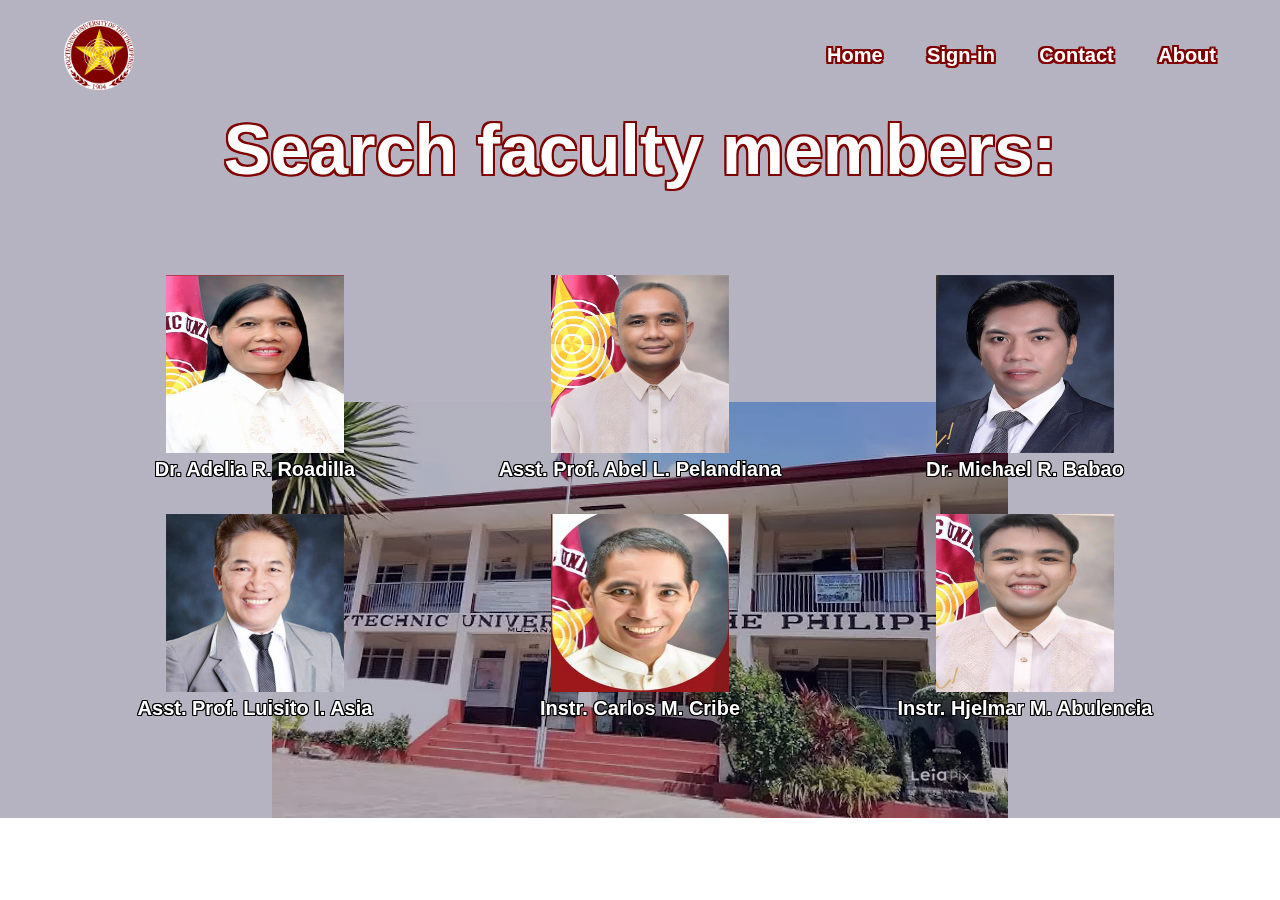
<file: pubmain.html>
<!DOCTYPE html>
<html>
<head>
    <meta name="viewport" content="width=device-width, initial-scale=1.0">
    <title> Welcome</title>
    <link rel="stylesheet" href="pubmCSS.css">
</head>
<body>
    <div class="hero">

        <video autoplay loop muted plays-inline class="vid">
            <source src="img/bkg_animation.mp4" type="video/mp4">
        </video>

        <nav>
            <img src="img/puplogo.png" class="logo">
            <ul>
                <li><a href="index.html">Home</a></li>
                <li><a href="signinportal.html">Sign-in</a></li>
                <li><a href="Contact.html">Contact</a></li>
                <li><a href="About.html">About</a></li>
            </ul>
        </nav>
        <div class="content">
            <h1>Search faculty members:</h1>  
            
            <div id="columns">
                <figure><a href="Display.html">
                   <img src="img/0.png">
                   <p>Dr. Adelia R. Roadilla</p>
                </a></figure>
                <figure><a href="Display.html">
                    <img src="img/1.png">
                    <p>Asst. Prof. Luisito I. Asia</p>
                 </a></figure>
                <figure><a href="Display.html">
                    <img src="img/2.png">
                    <p>Asst. Prof. Abel L. Pelandiana</p>
                 </a></figure>
                <figure><a href="Display.html">
                    <img src="img/3.png">
                    <p>Instr. Carlos M. Cribe</p>
                 </a></figure>
                <figure><a href="Display.html">
                    <img src="img/4.png">
                    <p>Dr. Michael R. Babao</p>
                 </a></figure>
                <figure><a href="Display.html">
                    <img src="img/5.png">
                    <p>Instr. Hjelmar M. Abulencia </p>
                 </a></figure>
            </div>
        </div>
    
</body>
</html>
</file>
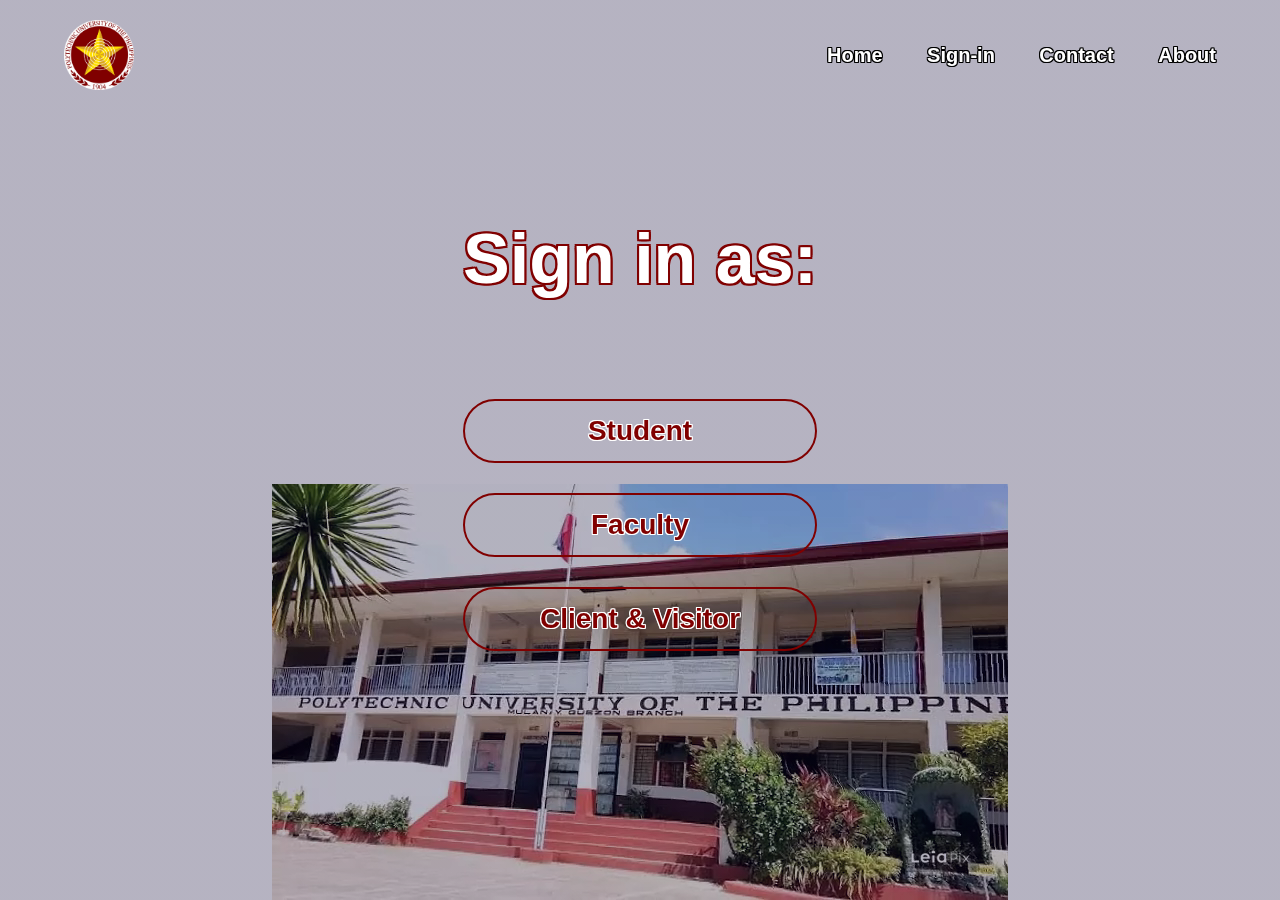
<file: signinportal.html>
<!DOCTYPE html>
<html>
<head>
    <meta name="viewport" content="width=device-width, initial-scale=1.0">
    <title> Welcome</title>
    <link rel="stylesheet" href="signinportalCSS.css">
</head>
<body>
    <div class="menu">

        <video autoplay loop muted plays-inline class="vid">
            <source src="img/bkg_animation.mp4" type="video/mp4">
        </video>

        <nav>
            <img src="img/puplogo.png" class="logo">
            <ul>
                <li><a href="index.html"  >Home</a></li>
                <li><a href="signinportal.html">Sign-in</a></li>
                <li><a href="Contact.html">Contact</a></li>
                <li><a href="About.html">About</a></li>
            </ul>
        </nav>
        <div class="content">
            <h1>Sign in as:</h1>
            <a href="student.php">Student</a>
            <a href="faculty.php">Faculty</a>
            <a href="CVP.php">Client & Visitor</a>
        </div>

</body>
</html>
</file>
<file: pubmCSS.css>
*{
    margin: 0;
    padding: 0;
    box-sizing: border-box;
    font-family: 'Poppins', sans-serif;
}

.hero {
    width: 100%;
    height: auto;
    background-image: linear-gradient(rgba(12,3,51,0.3),rgba(12,3,51,0.3));
    position: relative;
    padding: 0 5%;
    display: flex;
    align-items: center;
    justify-content: center;
}

nav{
    width: 100%;
    position: absolute;
    top: 0;
    left: 0;
    padding: 20px 5%;
    display: flex;
    align-items: center;
    justify-content: space-between;
}

nav .logo{
    width: 70px;
}

nav ul li{
    list-style: none;
    display: inline-block;
    margin-left: 40px;
    color: white;
}

nav ul li a{
	color: white; 
	transition: all ease 1s;
	border-radius: 10px;
    font-size: 20px;
    font-weight: bolder;
    text-decoration: none;
    text-shadow: -2px -2px 0 maroon,
    0   -2px 0 maroon,
    2px -2px 0 maroon,
    2px  0   0 maroon,
    2px  2px 0 maroon,
    0    2px 0 maroon,
   -2px  2px 0 maroon,
   -2px  0   0 maroon;
}

nav ul li a:hover{
    -webkit-text-stroke: 2px maroon;
    color:transparent;
    text-shadow: -1px -1px 0 white,
    0   -1px 0 white,
    1px -1px 0 white,
    1px  0   0 white,
    1px  1px 0 white,
    0    1px 0 white,
   -1px  1px 0 white,
   -1px  0   0 white;
}

.content {
    text-align: center;
}
.content h1{
    font-size: 70px;
    color:white;
    font-weight: 600;
    transition: 0.5s;
	text-shadow: -2px -2px 0 maroon,
    0   -2px 0 maroon,
    2px -2px 0 maroon,
    2px  0   0 maroon,
    2px  2px 0 maroon,
    0    2px 0 maroon,
   -2px  2px 0 maroon,
   -2px  0   0 maroon;
   margin-bottom: 100px;
   margin-top: 10%;
}

.content h1:hover{
    -webkit-text-stroke: 2px white;
    color:transparent;
}

.vid {
    position: absolute;
    bottom: 0;
    z-index: -1;
}

@media (min-aspect-ratio: 16/9){
    .vid{
        position: fixed;
 right: 0; 
 bottom: 0;
 min-width: 100%; 
 min-height: 100%;
 width: auto; 
 height: auto; 
 z-index: -100;
 background-size: cover;
    }
}

#columns {
    column-count: 3;
    column-gap: 5%;
    width: 100%;
    max-width: 1100px;
    margin: 50px auto;
}

#columns figure {
    break-inside: avoid;
    margin: 0 2px 15px;
    padding: 15px;
    padding-bottom: 10%;
}

#columns figure img {
    margin-top: -10%;
    width: 60%;
    height: auto;
}

#columns a {
    text-decoration: none;
    color: white; 
	transition: all ease 1s;
	border-radius: 10px;
    font-size: 20px;
    font-weight: bolder;
    text-decoration: none;
    text-shadow: -1px -1px 0 black,
    0   -1px 0 black,
    1px -1px 0 black,
    1px  0   0 black,
    1px  1px 0 black,
    0    1px 0 black,
   -1px  1px 0 black,
   -1px  0   0 black;
}

#columns a:hover{
    -webkit-text-stroke: 2px maroon;
    color:transparent;
    text-shadow: -1px -1px 0 white,
    0   -1px 0 white,
    1px -1px 0 white,
    1px  0   0 white,
    1px  1px 0 white,
    0    1px 0 white,
   -1px  1px 0 white,
   -1px  0   0 white;
}
</file>
<file: signinportalCSS.css>
*{
    margin: 0;
    padding: 0;
    box-sizing: border-box;
    font-family: 'Poppins', sans-serif;
}

.menu {
    width: 100%;
    height: 100vh;
    background-image: linear-gradient(rgba(12,3,51,0.3),rgba(12,3,51,0.3));
    position: relative;
    padding: 0 5%;
    display: flex;
    align-items: center;
    justify-content: center;
}

nav{
    width: 100%;
    position: absolute;
    top: 0;
    left: 0;
    padding: 20px 5%;
    display: flex;
    align-items: center;
    justify-content: space-between;
}

nav .logo{
    width: 70px;
}

nav ul li{
    list-style: none;
    display: inline-block;
    margin-left: 40px;
    color: white;
}

nav ul li a{
	color: white; 
	transition: all ease 1s;
	border-radius: 10px;
    font-size: 20px;
    font-weight: bolder;
    text-decoration: none;
    text-shadow: -1px -1px 0 black,
    0   -1px 0 black,
    1px -1px 0 black,
    1px  0   0 black,
    1px  1px 0 black,
    0    1px 0 black,
   -1px  1px 0 black,
   -1px  0   0 black;
}

nav ul li a:hover{
    -webkit-text-stroke: 2px maroon;
    color:transparent;
    text-shadow: -1px -1px 0 white,
    0   -1px 0 white,
    1px -1px 0 white,
    1px  0   0 white,
    1px  1px 0 white,
    0    1px 0 white,
   -1px  1px 0 white,
   -1px  0   0 white;
}

.content {
    text-align: center;
}
.content h1{
    font-size: 70px;
    color:white;
    font-weight: 600;
    transition: 0.5s;
	text-shadow: -2px -2px 0 maroon,
    0   -2px 0 maroon,
    2px -2px 0 maroon,
    2px  0   0 maroon,
    2px  2px 0 maroon,
    0    2px 0 maroon,
   -2px  2px 0 maroon,
   -2px  0   0 maroon;
   margin-bottom: 100px;
}

.content h1:hover{
    -webkit-text-stroke: 2px white;
    color:transparent;
}

.content a{
    text-decoration: none;
    display: flow-root;
    justify-content:flex-start;
    color: maroon;
    text-shadow: -1px -1px 0 white,
    0   -1px 0 white,
    1px -1px 0 white,
    1px  0   0 white,
    1px  1px 0 white,
    0    1px 0 white,
   -1px  1px 0 white,
   -1px  0   0 white;
    font-style: normal;
    font-size: 28px;
    font-weight: bolder;
    border: 2px solid maroon;
    padding: 14px 50px;
    border-radius: 50px;
    margin-bottom: 30px;
}

.content a:hover{
    -webkit-text-stroke: 2px maroon;
    color:transparent;
}

.vid {
    position: absolute;
    bottom: 0;
    z-index: -1;
}

@media (min-aspect-ratio: 16/9){
    .vid{
        position: fixed;
 right: 0; 
 bottom: 0;
 min-width: 100%; 
 min-height: 100%;
 width: auto; 
 height: auto; 
 z-index: -100;
 background-size: cover;
    }
}body {
	background-size: cover;
}
</file>
